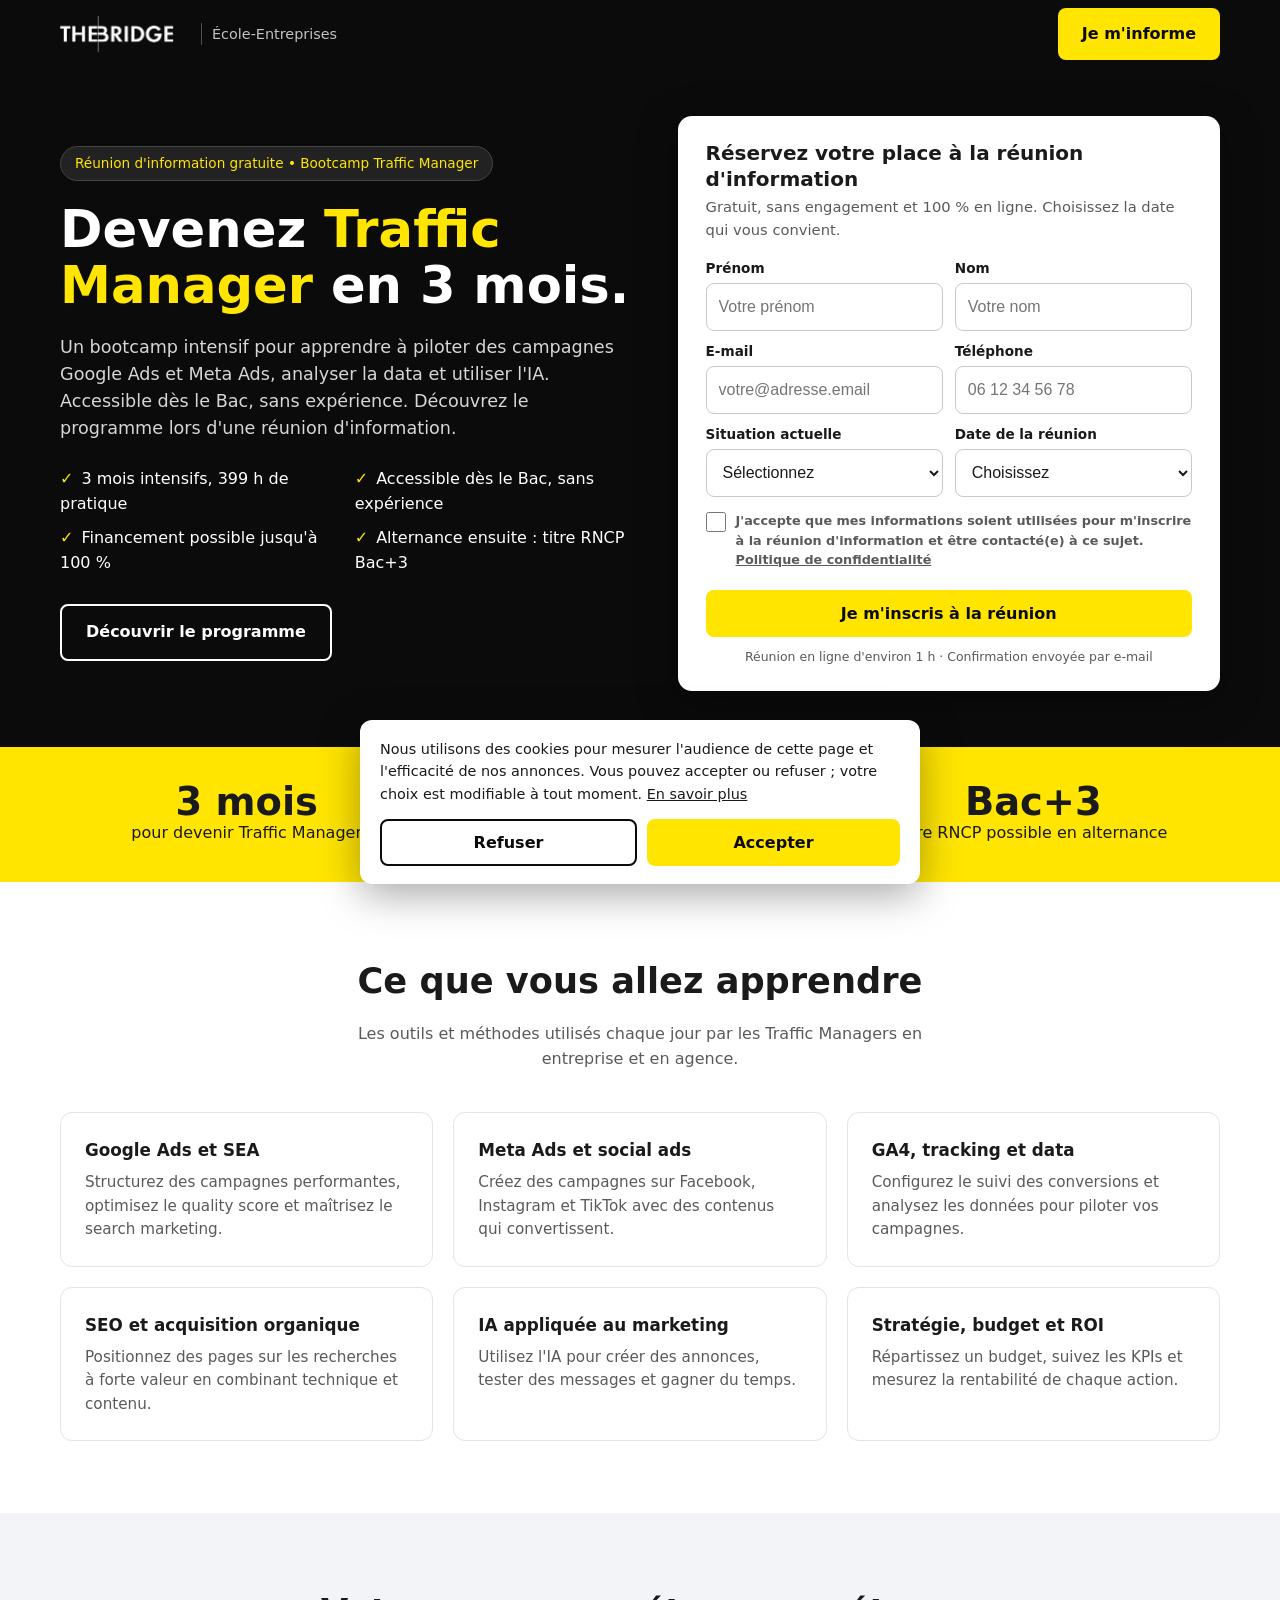
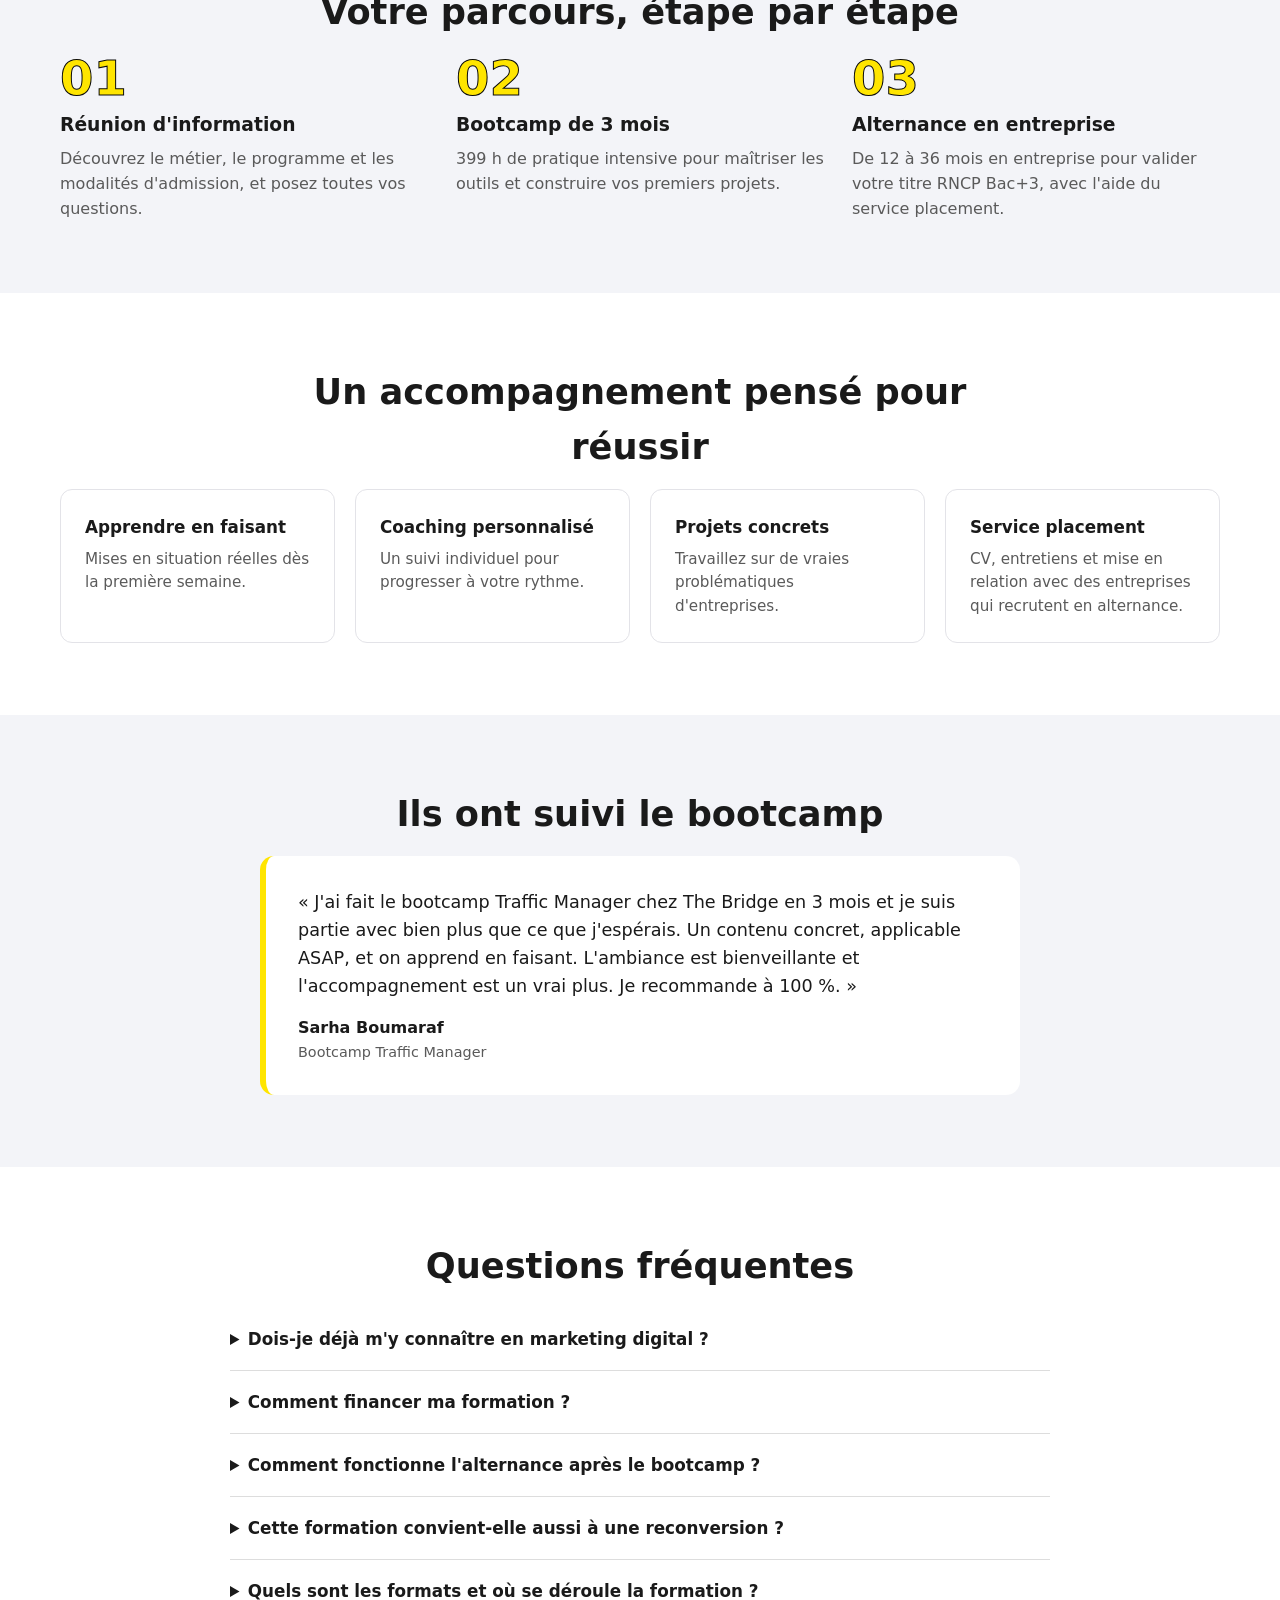
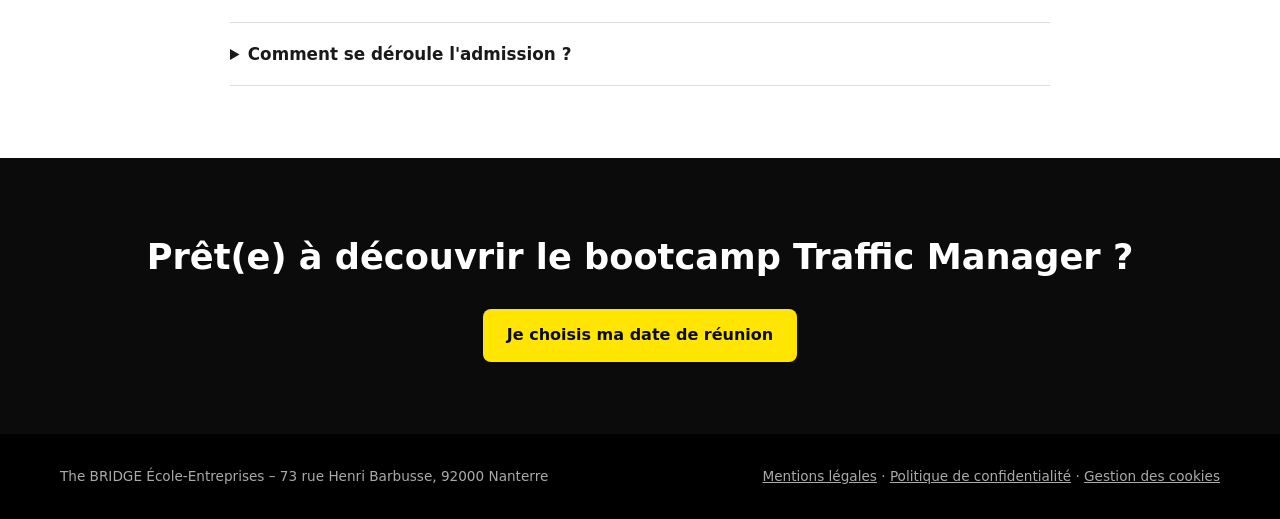
<file: index.html>
<!doctype html>
<html lang="fr">
<head>
<meta charset="utf-8">
<meta name="viewport" content="width=device-width, initial-scale=1">
<title>Bootcamp Traffic Manager en 3 mois | Réunion d'information The BRIDGE</title>
<meta name="description" content="Bootcamp Traffic Manager : 3 mois intensifs pour apprendre Google Ads, Meta Ads, GA4 et l'IA, accessible dès le Bac. Inscrivez-vous à la réunion d'information gratuite.">

<!-- TRACKING : GA4, Google Ads et Hotjar se configurent dans consent.js (bandeau cookies + Consent Mode v2) -->
<script src="consent.js"></script>

<link rel="stylesheet" href="style.css">
</head>
<body>

<header>
  <div class="wrap">
    <a class="logo" href="#"><img src="images/logo-the-bridge.avif" alt="The BRIDGE" width="127" height="64"><span>École-Entreprises</span></a>
    <a class="btn" href="#inscription" data-track="cta_header">Je m'informe</a>
  </div>
</header>

<main>
<!-- Offre mise en avant : Bootcamp Traffic Manager (objectif du groupe 2), alternance présentée comme suite possible. Arguments à faire valider par l'équipe commerciale. -->
<section class="hero">
  <div class="wrap">
    <div>
      <div class="badge">Réunion d'information gratuite • Bootcamp Traffic Manager</div>
      <h1>Devenez <em>Traffic Manager</em> en 3 mois.</h1>
      <p class="lead">Un bootcamp intensif pour apprendre à piloter des campagnes Google Ads et Meta Ads, analyser la data et utiliser l'IA. Accessible dès le Bac, sans expérience. Découvrez le programme lors d'une réunion d'information.</p>
      <ul class="points">
        <li>3 mois intensifs, 399 h de pratique</li>
        <li>Accessible dès le Bac, sans expérience</li>
        <li>Financement possible jusqu'à 100 %</li>
        <li>Alternance ensuite : titre RNCP Bac+3</li>
      </ul>
      <a class="btn btn-contour" href="#programme" data-track="cta_programme">Découvrir le programme</a>
    </div>

    <div class="card" id="inscription">
      <div id="formBloc">
        <h2>Réservez votre place à la réunion d'information</h2>
        <p class="sub">Gratuit, sans engagement et 100 % en ligne. Choisissez la date qui vous convient.</p>
        <form id="form" novalidate>
          <div class="row">
            <div><label for="prenom">Prénom</label><input id="prenom" name="prenom" required autocomplete="given-name" placeholder="Votre prénom"></div>
            <div><label for="nom">Nom</label><input id="nom" name="nom" required autocomplete="family-name" placeholder="Votre nom"></div>
          </div>
          <div class="row duo">
            <div><label for="email">E-mail</label><input id="email" name="email" type="email" required autocomplete="email" placeholder="votre@adresse.email"></div>
            <div><label for="tel">Téléphone</label><input id="tel" name="tel" type="tel" required autocomplete="tel" placeholder="06 12 34 56 78"></div>
          </div>
          <div class="row duo">
            <div><label for="situation">Situation actuelle</label>
              <select id="situation" name="situation" required>
                <option value="">Sélectionnez</option>
                <option value="lyceen">Lycéen(ne) / Terminale</option>
                <option value="etudiant">Étudiant(e)</option>
                <option value="jeune_diplome">Jeune diplômé(e)</option>
                <option value="demandeur_emploi">Demandeur(se) d'emploi</option>
                <option value="salarie">Salarié(e)</option>
                <option value="autre">Autre</option>
              </select></div>
            <div><label for="date">Date de la réunion</label>
              <!-- Rythme officiel de l'école : réunions en ligne tous les mercredis à 16h30 (dates à confirmer avec l'équipe commerciale) -->
              <select id="date" name="date" required>
                <option value="">Choisissez</option>
                <option value="2026-10-14 16:30">Mercredi 14 oct. – 16h30</option>
                <option value="2026-10-21 16:30">Mercredi 21 oct. – 16h30</option>
                <option value="2026-10-28 16:30">Mercredi 28 oct. – 16h30</option>
                <option value="2026-11-04 16:30">Mercredi 4 nov. – 16h30</option>
                <option value="2026-11-18 16:30">Mercredi 18 nov. – 16h30</option>
              </select></div>
          </div>
          <label class="check"><input type="checkbox" id="rgpd" name="rgpd" required> <span>J'accepte que mes informations soient utilisées pour m'inscrire à la réunion d'information et être contacté(e) à ce sujet. <a href="confidentialite.html">Politique de confidentialité</a></span></label>
          <!-- Source du lead (remplis automatiquement depuis l'URL par script.js) -->
          <input type="hidden" name="utm_source">
          <input type="hidden" name="utm_medium">
          <input type="hidden" name="utm_campaign">
          <input type="hidden" name="utm_content">
          <input type="hidden" name="utm_term">
          <input type="hidden" name="gclid">
          <p class="erreur" id="formErreur" role="alert"></p>
          <button class="btn" type="submit">Je m'inscris à la réunion</button>
          <p class="mini">Réunion en ligne d'environ 1 h · Confirmation envoyée par e-mail</p>
        </form>
      </div>
    </div>
  </div>
</section>

<div class="stats">
  <div class="wrap">
    <div><b>3 mois</b>pour devenir Traffic Manager</div>
    <div><b>399 h</b>de pratique sur des projets concrets</div>
    <div><b>Bac+3</b>titre RNCP possible en alternance</div>
  </div>
</div>

<section class="bloc" id="programme">
  <div class="wrap">
    <h2 class="titre">Ce que vous allez apprendre</h2>
    <p class="intro">Les outils et méthodes utilisés chaque jour par les Traffic Managers en entreprise et en agence.</p>
    <div class="grille">
      <div class="carte"><h3>Google Ads et SEA</h3><p>Structurez des campagnes performantes, optimisez le quality score et maîtrisez le search marketing.</p></div>
      <div class="carte"><h3>Meta Ads et social ads</h3><p>Créez des campagnes sur Facebook, Instagram et TikTok avec des contenus qui convertissent.</p></div>
      <div class="carte"><h3>GA4, tracking et data</h3><p>Configurez le suivi des conversions et analysez les données pour piloter vos campagnes.</p></div>
      <div class="carte"><h3>SEO et acquisition organique</h3><p>Positionnez des pages sur les recherches à forte valeur en combinant technique et contenu.</p></div>
      <div class="carte"><h3>IA appliquée au marketing</h3><p>Utilisez l'IA pour créer des annonces, tester des messages et gagner du temps.</p></div>
      <div class="carte"><h3>Stratégie, budget et ROI</h3><p>Répartissez un budget, suivez les KPIs et mesurez la rentabilité de chaque action.</p></div>
    </div>
  </div>
</section>

<section class="bloc gris" id="parcours">
  <div class="wrap">
    <h2 class="titre">Votre parcours, étape par étape</h2>
    <div class="etapes">
      <div class="etape"><div class="n">01</div><h3>Réunion d'information</h3><p>Découvrez le métier, le programme et les modalités d'admission, et posez toutes vos questions.</p></div>
      <div class="etape"><div class="n">02</div><h3>Bootcamp de 3 mois</h3><p>399 h de pratique intensive pour maîtriser les outils et construire vos premiers projets.</p></div>
      <div class="etape"><div class="n">03</div><h3>Alternance en entreprise</h3><p>De 12 à 36 mois en entreprise pour valider votre titre RNCP Bac+3, avec l'aide du service placement.</p></div>
    </div>
  </div>
</section>

<section class="bloc">
  <div class="wrap">
    <h2 class="titre">Un accompagnement pensé pour réussir</h2>
    <div class="grille grille-4">
      <div class="carte"><h3>Apprendre en faisant</h3><p>Mises en situation réelles dès la première semaine.</p></div>
      <div class="carte"><h3>Coaching personnalisé</h3><p>Un suivi individuel pour progresser à votre rythme.</p></div>
      <div class="carte"><h3>Projets concrets</h3><p>Travaillez sur de vraies problématiques d'entreprises.</p></div>
      <div class="carte"><h3>Service placement</h3><p>CV, entretiens et mise en relation avec des entreprises qui recrutent en alternance.</p></div>
    </div>
  </div>
</section>

<!-- Témoignage publié sur the-bridge-ecole.fr : reprise à faire valider par l'école -->
<section class="bloc gris temoignage">
  <div class="wrap">
    <h2 class="titre">Ils ont suivi le bootcamp</h2>
    <figure>
      <blockquote>« J'ai fait le bootcamp Traffic Manager chez The Bridge en 3 mois et je suis partie avec bien plus que ce que j'espérais. Un contenu concret, applicable ASAP, et on apprend en faisant. L'ambiance est bienveillante et l'accompagnement est un vrai plus. Je recommande à 100 %. »</blockquote>
      <figcaption><b>Sarha Boumaraf</b>Bootcamp Traffic Manager</figcaption>
    </figure>
  </div>
</section>

<section class="bloc" id="faq">
  <div class="wrap">
    <h2 class="titre">Questions fréquentes</h2>
    <!-- Réponses rédigées à partir du site the-bridge-ecole.fr (page Formation Traffic Manager & IA), à faire valider par l'école -->
    <details><summary>Dois-je déjà m'y connaître en marketing digital ?</summary><p>Non. Le bootcamp accueille les candidatures de tous les niveaux et aucune compétence technique préalable n'est exigée. Le niveau d'admission est le Bac. Ce qui compte surtout : la curiosité, la capacité d'analyse, l'aisance à l'oral, l'esprit d'équipe et une bonne culture digitale.</p></details>
    <details><summary>Comment financer ma formation ?</summary><p>La formation peut être financée jusqu'à 100 % selon votre situation. Plusieurs dispositifs sont mobilisables : CPF (Compte personnel de formation), AIF et POEI pour les demandeurs d'emploi inscrits à France Travail, CSP en cas de licenciement économique, Transitions Pro pour les salariés qui souhaitent changer de métier, financement personnel (cumulable) ou prêt étudiant à taux avantageux grâce au partenariat avec la Société Générale. Un conseiller étudie avec vous la solution adaptée lors de la réunion d'information.</p></details>
    <details><summary>Comment fonctionne l'alternance après le bootcamp ?</summary><p>Après les 3 mois de bootcamp, vous poursuivez en alternance de 12 à 36 mois pour obtenir un titre RNCP de niveau 6 (Bac+3), ou de 24 mois pour un titre RNCP de niveau 7, reconnus par l'État. Vous alternez entre l'école et une entreprise, et le service placement de l'école vous accompagne dans la recherche de votre entreprise d'accueil.</p></details>
    <details><summary>Cette formation convient-elle aussi à une reconversion ?</summary><p>Oui. Le bootcamp s'adresse aux post-bac, étudiants diplômés, demandeurs d'emploi, personnes en reconversion et freelances, quelle que soit leur expérience professionnelle antérieure.</p></details>
    <details><summary>Quels sont les formats et où se déroule la formation ?</summary><p>Le bootcamp se suit à temps plein (399 h sur 3 mois), en présentiel, à distance ou en hybride. Le campus se situe au 73 rue Henri Barbusse, 92000 Nanterre. Trois rentrées sont proposées chaque année : en février, mai et septembre.</p></details>
    <details><summary>Comment se déroule l'admission ?</summary><p>Vous déposez votre candidature en ligne, puis vous échangez par téléphone avec le service admission. L'école examine votre candidature et vous donne une réponse, puis votre inscription est confirmée après signature du contrat. L'ensemble du processus prend entre 1 et 2 semaines.</p></details>
  </div>
</section>

<section class="final">
  <h2>Prêt(e) à découvrir le bootcamp Traffic Manager ?</h2>
  <a class="btn" href="#inscription" data-track="cta_final">Je choisis ma date de réunion</a>
</section>
</main>

<footer>
  <div class="wrap">
    <div>The BRIDGE École-Entreprises – 73 rue Henri Barbusse, 92000 Nanterre</div>
    <div><a href="mentions-legales.html">Mentions légales</a> · <a href="confidentialite.html">Politique de confidentialité</a> · <a href="#" data-cookies>Gestion des cookies</a></div>
  </div>
</footer>

<script src="script.js"></script>
</body>
</html>
</file>
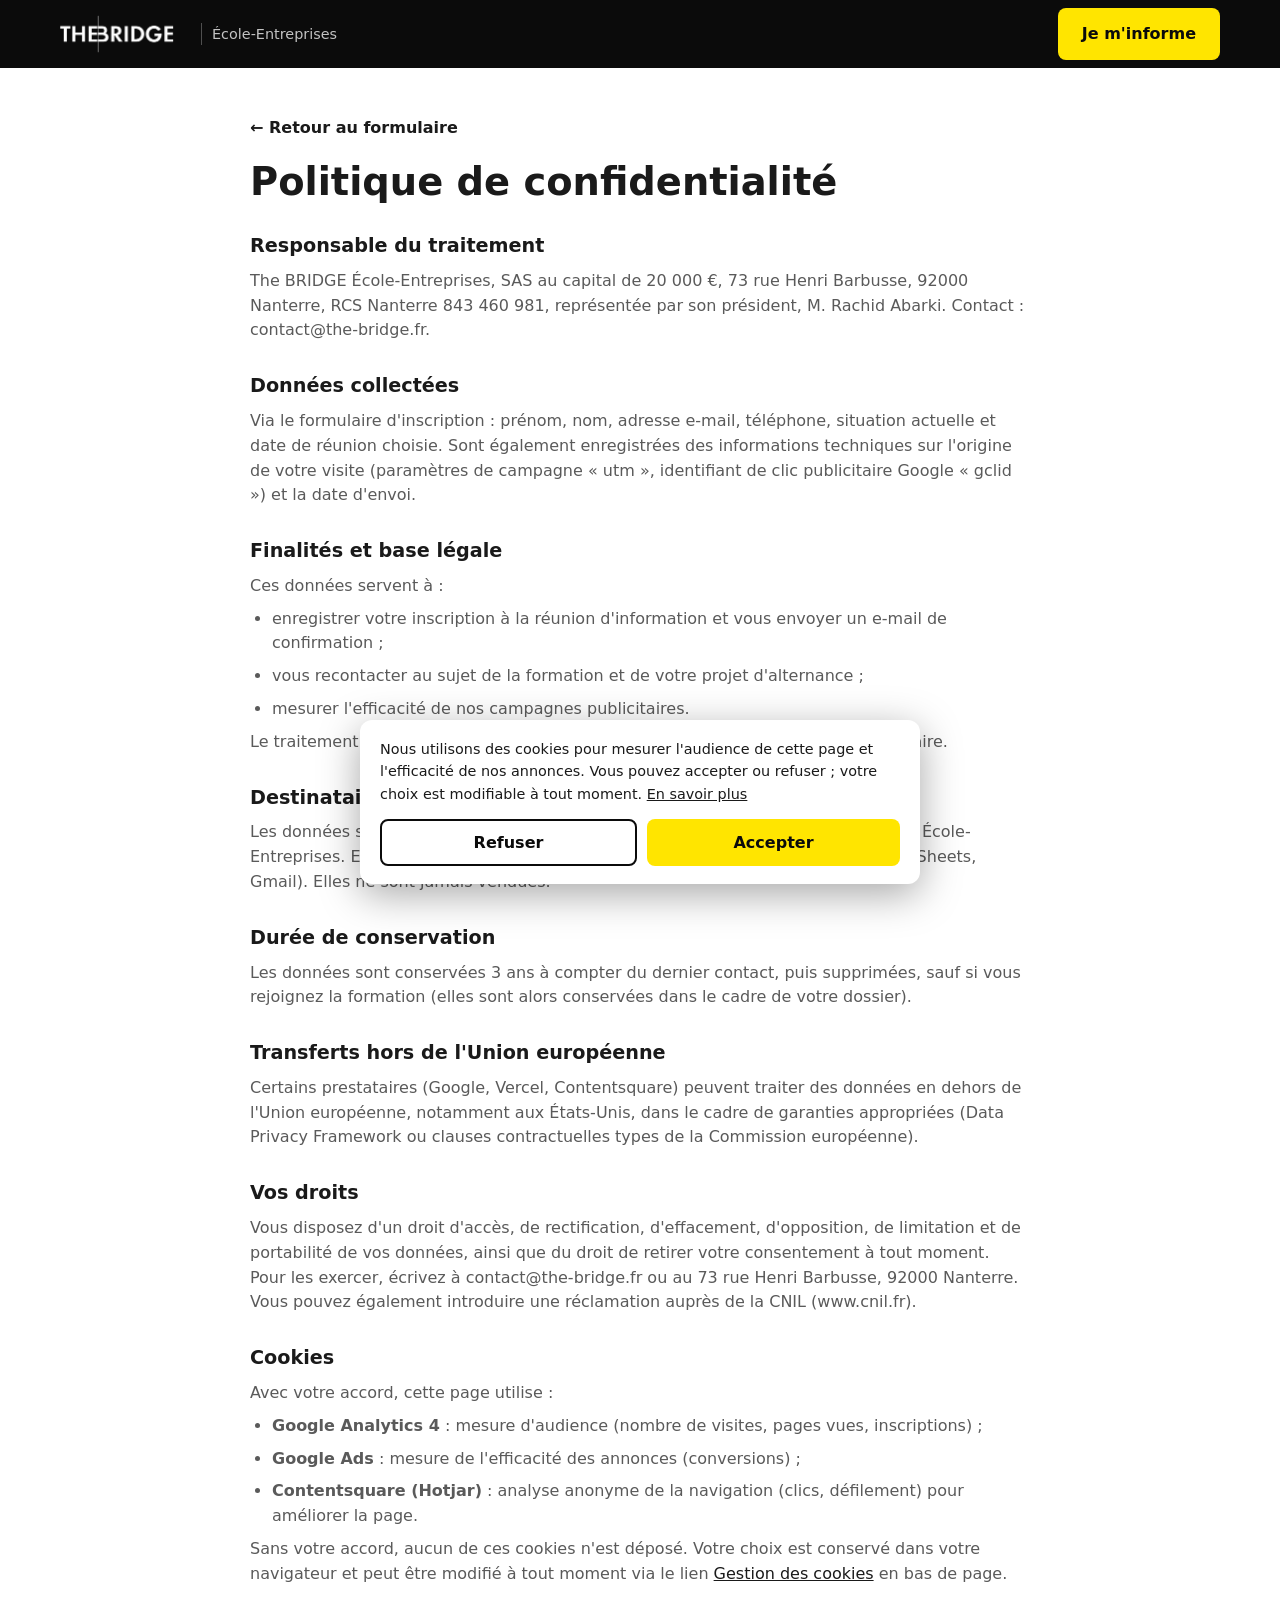
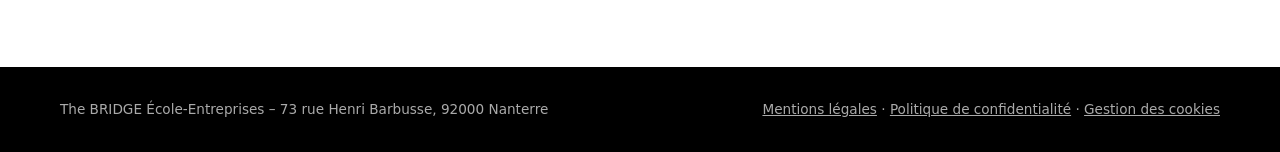
<file: confidentialite.html>
<!doctype html>
<html lang="fr">
<head>
<meta charset="utf-8">
<meta name="viewport" content="width=device-width, initial-scale=1">
<title>Politique de confidentialité – The BRIDGE École-Entreprises</title>
<meta name="robots" content="noindex">
<script src="consent.js"></script>
<link rel="stylesheet" href="style.css">
</head>
<body>

<header>
  <div class="wrap">
    <a class="logo" href="index.html"><img src="images/logo-the-bridge.avif" alt="The BRIDGE" width="127" height="64"><span>École-Entreprises</span></a>
    <a class="btn" href="index.html#inscription">Je m'informe</a>
  </div>
</header>

<!-- Basée sur la politique de confidentialité de the-bridge-ecole.fr, adaptée à cette page : à faire valider par l'école -->
<main class="legal">
  <div class="wrap">
    <p class="retour"><a href="index.html#inscription" data-retour>← Retour au formulaire</a></p>
    <h1>Politique de confidentialité</h1>

    <h2>Responsable du traitement</h2>
    <p>The BRIDGE École-Entreprises, SAS au capital de 20 000 €, 73 rue Henri Barbusse, 92000 Nanterre, RCS Nanterre 843 460 981, représentée par son président, M. Rachid Abarki. Contact : contact@the-bridge.fr.</p>

    <h2>Données collectées</h2>
    <p>Via le formulaire d'inscription : prénom, nom, adresse e-mail, téléphone, situation actuelle et date de réunion choisie. Sont également enregistrées des informations techniques sur l'origine de votre visite (paramètres de campagne « utm », identifiant de clic publicitaire Google « gclid ») et la date d'envoi.</p>

    <h2>Finalités et base légale</h2>
    <p>Ces données servent à :</p>
    <ul>
      <li>enregistrer votre inscription à la réunion d'information et vous envoyer un e-mail de confirmation ;</li>
      <li>vous recontacter au sujet de la formation et de votre projet d'alternance ;</li>
      <li>mesurer l'efficacité de nos campagnes publicitaires.</li>
    </ul>
    <p>Le traitement repose sur votre consentement, donné en cochant la case du formulaire.</p>

    <h2>Destinataires</h2>
    <p>Les données sont destinées aux équipes admission et commerciale de The BRIDGE École-Entreprises. Elles sont stockées et traitées à l'aide des services de Google (Google Sheets, Gmail). Elles ne sont jamais vendues.</p>

    <h2>Durée de conservation</h2>
    <p>Les données sont conservées 3 ans à compter du dernier contact, puis supprimées, sauf si vous rejoignez la formation (elles sont alors conservées dans le cadre de votre dossier).</p>

    <h2>Transferts hors de l'Union européenne</h2>
    <p>Certains prestataires (Google, Vercel, Contentsquare) peuvent traiter des données en dehors de l'Union européenne, notamment aux États-Unis, dans le cadre de garanties appropriées (Data Privacy Framework ou clauses contractuelles types de la Commission européenne).</p>

    <h2>Vos droits</h2>
    <p>Vous disposez d'un droit d'accès, de rectification, d'effacement, d'opposition, de limitation et de portabilité de vos données, ainsi que du droit de retirer votre consentement à tout moment. Pour les exercer, écrivez à contact@the-bridge.fr ou au 73 rue Henri Barbusse, 92000 Nanterre. Vous pouvez également introduire une réclamation auprès de la CNIL (www.cnil.fr).</p>

    <h2 id="cookies">Cookies</h2>
    <p>Avec votre accord, cette page utilise :</p>
    <ul>
      <li><b>Google Analytics 4</b> : mesure d'audience (nombre de visites, pages vues, inscriptions) ;</li>
      <li><b>Google Ads</b> : mesure de l'efficacité des annonces (conversions) ;</li>
      <li><b>Contentsquare (Hotjar)</b> : analyse anonyme de la navigation (clics, défilement) pour améliorer la page.</li>
    </ul>
    <p>Sans votre accord, aucun de ces cookies n'est déposé. Votre choix est conservé dans votre navigateur et peut être modifié à tout moment via le lien <a href="#" data-cookies>Gestion des cookies</a> en bas de page.</p>
  </div>
</main>

<footer>
  <div class="wrap">
    <div>The BRIDGE École-Entreprises – 73 rue Henri Barbusse, 92000 Nanterre</div>
    <div><a href="mentions-legales.html">Mentions légales</a> · <a href="confidentialite.html">Politique de confidentialité</a> · <a href="#" data-cookies>Gestion des cookies</a></div>
  </div>
</footer>

</body>
</html>
</file>
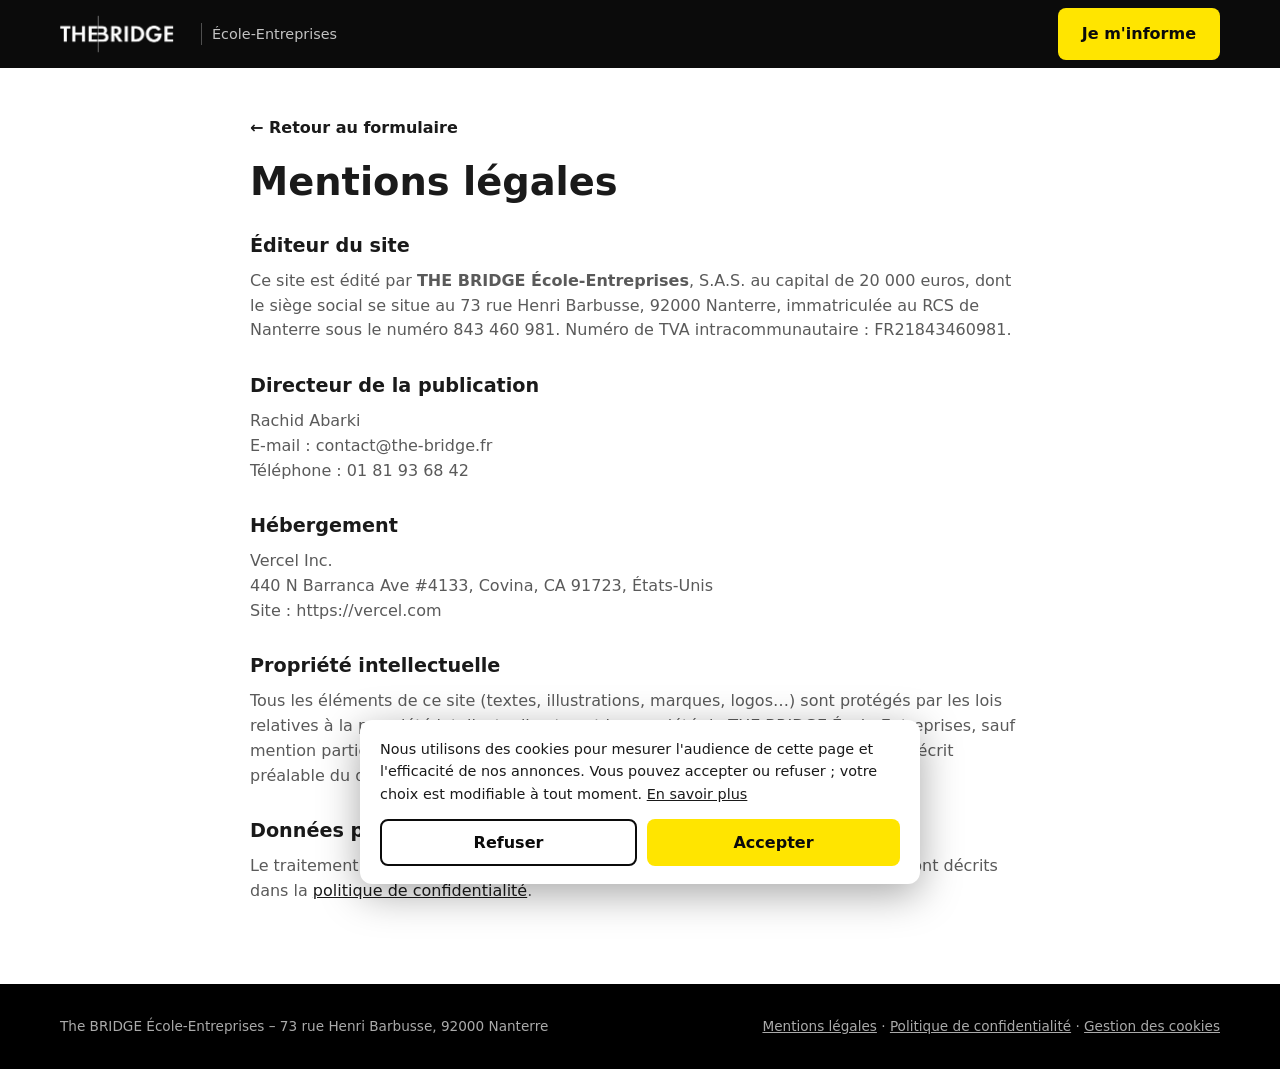
<file: mentions-legales.html>
<!doctype html>
<html lang="fr">
<head>
<meta charset="utf-8">
<meta name="viewport" content="width=device-width, initial-scale=1">
<title>Mentions légales – The BRIDGE École-Entreprises</title>
<meta name="robots" content="noindex">
<script src="consent.js"></script>
<link rel="stylesheet" href="style.css">
</head>
<body>

<header>
  <div class="wrap">
    <a class="logo" href="index.html"><img src="images/logo-the-bridge.avif" alt="The BRIDGE" width="127" height="64"><span>École-Entreprises</span></a>
    <a class="btn" href="index.html#inscription">Je m'informe</a>
  </div>
</header>

<!-- Informations reprises des mentions légales de the-bridge-ecole.fr : à faire valider par l'école -->
<main class="legal">
  <div class="wrap">
    <p class="retour"><a href="index.html#inscription" data-retour>← Retour au formulaire</a></p>
    <h1>Mentions légales</h1>

    <h2>Éditeur du site</h2>
    <p>Ce site est édité par <b>THE BRIDGE École-Entreprises</b>, S.A.S. au capital de 20 000 euros, dont le siège social se situe au 73 rue Henri Barbusse, 92000 Nanterre, immatriculée au RCS de Nanterre sous le numéro 843 460 981. Numéro de TVA intracommunautaire : FR21843460981.</p>

    <h2>Directeur de la publication</h2>
    <p>Rachid Abarki<br>
    E-mail : contact@the-bridge.fr<br>
    Téléphone : 01 81 93 68 42</p>

    <h2>Hébergement</h2>
    <p>Vercel Inc.<br>
    440 N Barranca Ave #4133, Covina, CA 91723, États-Unis<br>
    Site : https://vercel.com</p>

    <h2>Propriété intellectuelle</h2>
    <p>Tous les éléments de ce site (textes, illustrations, marques, logos…) sont protégés par les lois relatives à la propriété intellectuelle et sont la propriété de THE BRIDGE École-Entreprises, sauf mention particulière. Toute reproduction, même partielle, est interdite sans accord écrit préalable du directeur de la publication.</p>

    <h2>Données personnelles et cookies</h2>
    <p>Le traitement des données collectées via le formulaire et l'utilisation des cookies sont décrits dans la <a href="confidentialite.html">politique de confidentialité</a>.</p>
  </div>
</main>

<footer>
  <div class="wrap">
    <div>The BRIDGE École-Entreprises – 73 rue Henri Barbusse, 92000 Nanterre</div>
    <div><a href="mentions-legales.html">Mentions légales</a> · <a href="confidentialite.html">Politique de confidentialité</a> · <a href="#" data-cookies>Gestion des cookies</a></div>
  </div>
</footer>

</body>
</html>
</file>
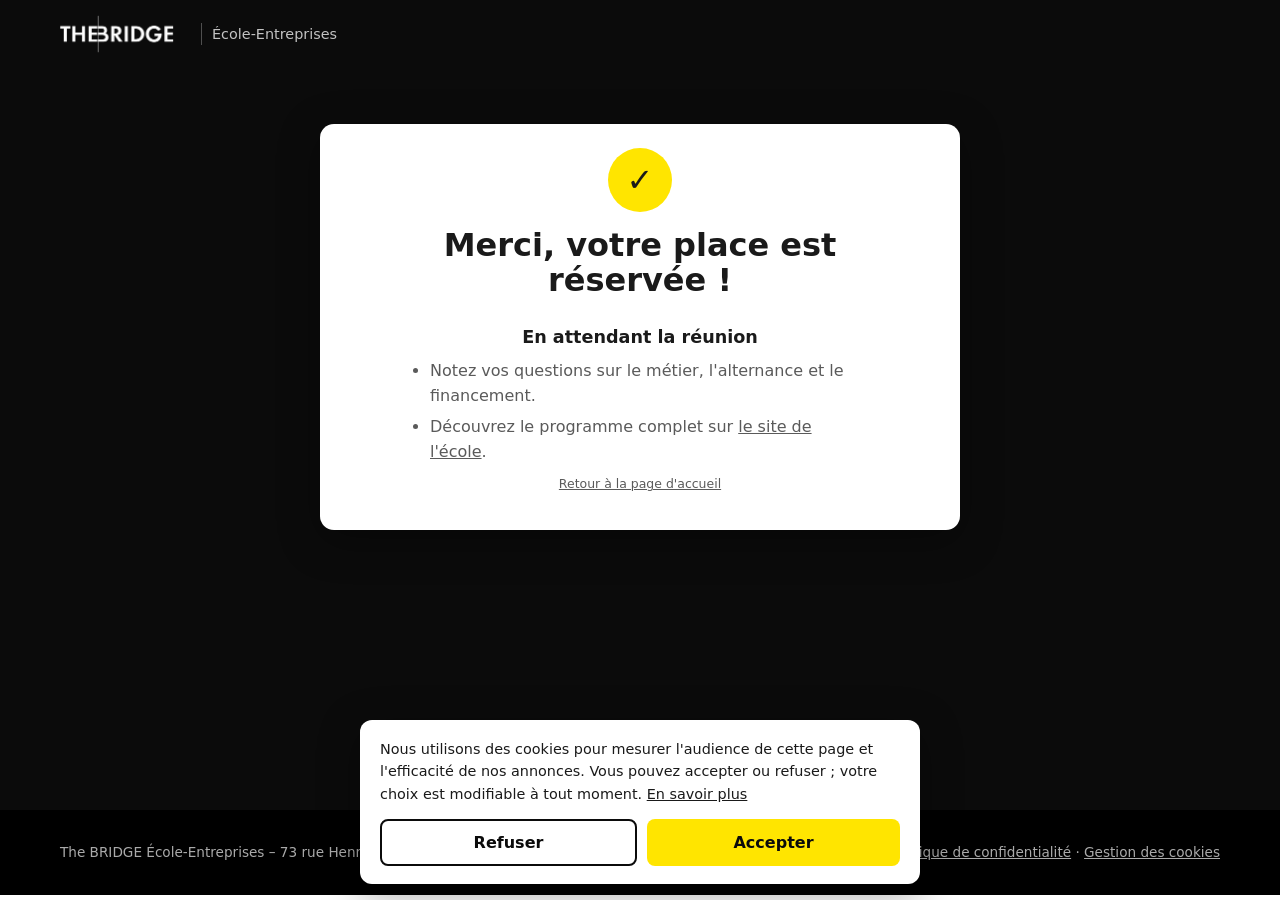
<file: merci.html>
<!doctype html>
<html lang="fr">
<head>
<meta charset="utf-8">
<meta name="viewport" content="width=device-width, initial-scale=1">
<title>Inscription confirmée – Réunion d'information The BRIDGE</title>
<meta name="robots" content="noindex">

<!-- TRACKING : configuré dans consent.js.
     Dans Google Ads, cette page peut aussi servir de conversion « chargement de page » (URL contenant merci.html). -->
<script src="consent.js"></script>

<link rel="stylesheet" href="style.css">
</head>
<body>

<header>
  <div class="wrap">
    <a class="logo" href="index.html"><img src="images/logo-the-bridge.avif" alt="The BRIDGE" width="127" height="64"><span>École-Entreprises</span></a>
  </div>
</header>

<main class="merci-page">
  <div class="wrap">
    <div class="card merci-card">
      <div class="merci-icone" aria-hidden="true">✓</div>
      <h1>Merci<span id="merciPrenom"></span>, votre place est réservée&nbsp;!</h1>
      <div id="merciDetail" hidden>
        <p class="merci-date">Réunion d'information : <b id="merciDate"></b></p>
        <p>Un e-mail de confirmation vient de vous être envoyé avec toutes les informations. Pensez à vérifier vos spams.</p>
      </div>
      <a class="btn" id="agenda" href="#" data-track="ajout_agenda" hidden>Ajouter à mon agenda Google</a>

      <h2>En attendant la réunion</h2>
      <ul class="merci-liste">
        <li>Notez vos questions sur le métier, l'alternance et le financement.</li>
        <li>Découvrez le programme complet sur <a href="https://www.the-bridge-ecole.fr/nos-formations/formations-acquisition-de-trafic/bootcamp/formation-traffic-management-ia" data-track="site_ecole">le site de l'école</a>.</li>
      </ul>
      <p class="mini"><a href="index.html">Retour à la page d'accueil</a></p>
    </div>
  </div>
</main>

<footer>
  <div class="wrap">
    <div>The BRIDGE École-Entreprises – 73 rue Henri Barbusse, 92000 Nanterre</div>
    <div><a href="mentions-legales.html">Mentions légales</a> · <a href="confidentialite.html">Politique de confidentialité</a> · <a href="#" data-cookies>Gestion des cookies</a></div>
  </div>
</footer>

<script src="script.js"></script>
</body>
</html>
</file>
<file: style.css>
:root{--noir:#0b0b0b;--jaune:#ffe500;--gris:#f3f4f8;--texte:#1a1a1a;--doux:#5a5a5a}
*{box-sizing:border-box;margin:0;padding:0}
[hidden]{display:none!important}
html{scroll-behavior:smooth;-webkit-text-size-adjust:100%;text-size-adjust:100%}
body{font-family:system-ui,-apple-system,"Segoe UI",Roboto,sans-serif;color:var(--texte);background:#fff;line-height:1.55;overflow-wrap:break-word}
a{color:inherit}
.wrap{max-width:1200px;margin:0 auto;padding:0 20px}
header{background:var(--noir);color:#fff}
header .wrap{display:flex;align-items:center;justify-content:space-between;height:68px}
.logo{display:flex;align-items:center;text-decoration:none;color:#fff}
.logo img{display:block;height:64px;width:auto}
.logo span{font-weight:400;opacity:.75;margin-left:14px;border-left:1px solid #666;padding-left:10px;font-size:.9rem}
.btn{font-family:inherit;display:inline-block;background:var(--jaune);color:var(--noir);font-weight:700;border:0;border-radius:8px;padding:14px 24px;font-size:1rem;cursor:pointer;text-decoration:none}
.btn:hover{filter:brightness(.95)}
.hero{background:var(--noir);color:#fff;padding:48px 0 56px}
.hero .wrap{display:grid;grid-template-columns:1.05fr 1fr;gap:48px;align-items:center}
.badge{display:inline-block;background:#222;border:1px solid #444;border-radius:999px;padding:6px 14px;font-size:.85rem;color:var(--jaune);margin-bottom:20px}
h1{font-size:clamp(2rem,4.5vw,3.2rem);line-height:1.1;margin-bottom:20px}
h1 em{font-style:normal;color:var(--jaune)}
.hero p.lead{font-size:1.1rem;color:#d6d6d6;margin-bottom:24px;max-width:560px}
.points{list-style:none;display:grid;grid-template-columns:1fr 1fr;gap:10px 20px;margin-bottom:28px}
.points li::before{content:"✓";color:var(--jaune);font-weight:800;margin-right:8px}
.card{background:#fff;color:var(--texte);border-radius:14px;padding:24px 28px;box-shadow:0 10px 40px rgba(0,0,0,.35)}
.card h2{font-size:1.25rem;line-height:1.3;margin-bottom:4px}
.card .sub{color:var(--doux);font-size:.92rem;margin-bottom:6px}
label{display:block;font-size:.85rem;font-weight:600;margin:10px 0 4px}
input,select{width:100%;padding:12px;border:1px solid #c9c9c9;border-radius:8px;font-size:16px;background:#fff;color:var(--texte);min-height:48px}
input:focus,select:focus{outline:2px solid var(--jaune);border-color:var(--noir)}
.row{display:grid;grid-template-columns:1fr 1fr;gap:12px}
.check{display:flex;gap:10px;align-items:flex-start;font-size:.8rem;color:var(--doux);margin-top:14px}
.check input{width:20px;height:20px;min-height:0;flex-shrink:0;margin-top:1px}
input[aria-invalid="true"],select[aria-invalid="true"]{border-color:#c0392b}
.check:has(input[aria-invalid="true"]){color:#c0392b}
.erreur{color:#c0392b;font-size:.85rem;margin-top:12px}
.erreur:empty{display:none}
.card .btn{width:100%;margin-top:16px}
.card .btn:disabled{opacity:.6;cursor:wait}
.mini{font-size:.78rem;color:var(--doux);margin-top:10px;text-align:center}
.stats{background:var(--jaune)}
.stats .wrap{display:grid;grid-template-columns:repeat(3,1fr);gap:20px;padding:36px 20px;text-align:center}
.stats b{display:block;font-size:2.4rem;line-height:1}
section.bloc{padding:72px 0}
section[id]{scroll-margin-top:20px}
section.bloc.gris{background:var(--gris)}
h2.titre{text-align:center;font-size:clamp(1.6rem,3vw,2.2rem);max-width:760px;margin:0 auto 14px}
p.intro{text-align:center;color:var(--doux);max-width:640px;margin:0 auto 40px}
.grille{display:grid;grid-template-columns:repeat(3,1fr);gap:20px}
.grille-4{grid-template-columns:repeat(auto-fit,minmax(220px,1fr))}
.carte{background:#fff;border:1px solid #e3e3e8;border-radius:12px;padding:24px}
.gris .carte{border-color:transparent}
.carte h3{font-size:1.05rem;margin-bottom:8px}
.carte p{color:var(--doux);font-size:.95rem}
.etapes{display:grid;grid-template-columns:repeat(3,1fr);gap:28px}
.etape .n{font-size:3rem;font-weight:800;color:var(--jaune);-webkit-text-stroke:1px var(--noir);line-height:1}
.etape h3{margin:8px 0}
.etape p{color:var(--doux)}
details{border-bottom:1px solid #ddd;padding:18px 0;max-width:820px;margin:0 auto}
summary{cursor:pointer;font-weight:600;font-size:1.05rem}
details p{margin-top:10px;color:var(--doux)}
.final{background:var(--noir);color:#fff;text-align:center;padding:72px 20px}
.final h2{font-size:clamp(1.6rem,3vw,2.2rem);margin-bottom:24px}
/* Témoignage */
.temoignage figure{max-width:760px;margin:0 auto;background:#fff;border-radius:14px;padding:32px;border-left:6px solid var(--jaune)}
.temoignage blockquote{font-size:1.1rem;line-height:1.6;margin-bottom:16px}
.temoignage figcaption{color:var(--doux);font-size:.9rem}
.temoignage figcaption b{display:block;color:var(--texte);font-size:1rem}
/* Page merci */
.merci-page{background:var(--noir);padding:56px 0 72px;min-height:calc(100vh - 68px - 90px)}
.merci-card{max-width:640px;margin:0 auto;text-align:center}
.merci-icone{width:64px;height:64px;border-radius:50%;background:var(--jaune);font-size:2rem;font-weight:800;line-height:64px;margin:0 auto 16px}
.merci-card h1{font-size:clamp(1.5rem,4vw,2rem);margin-bottom:16px}
.merci-card p{color:var(--doux);margin-bottom:12px}
.merci-date{font-size:1.1rem}
.merci-date b{color:var(--texte)}
.merci-card h2{font-size:1.1rem;margin:28px 0 10px}
.merci-liste{text-align:left;max-width:460px;margin:0 auto 8px;padding-left:20px;color:var(--doux)}
.merci-liste li{margin-bottom:6px}
/* Bandeau cookies */
.cookies{position:fixed;left:16px;right:16px;bottom:calc(16px + env(safe-area-inset-bottom,0px));z-index:50;max-width:560px;margin:0 auto;background:#fff;color:var(--texte);border-radius:12px;padding:18px 20px;box-shadow:0 10px 40px rgba(0,0,0,.35);font-size:.9rem}
.cookies p{margin-bottom:14px}
.cookies-boutons{display:flex;gap:10px}
.cookies-boutons .btn{flex:1;padding:12px 16px}
.btn-secondaire{background:#fff;border:2px solid var(--noir)}
.btn-contour{background:transparent;color:#fff;border:2px solid #fff}
.btn-contour:hover{background:#fff;color:var(--noir);filter:none}
/* Pages légales */
.legal{padding:48px 0 72px}
.legal .wrap{max-width:820px}
.legal .retour{margin-bottom:20px}
.legal .retour a{font-weight:600;text-decoration:none}
.legal h1{font-size:clamp(1.8rem,4vw,2.4rem);margin-bottom:24px}
.legal h2{font-size:1.2rem;margin:28px 0 8px}
.legal p,.legal li{color:var(--doux);margin-bottom:8px}
.legal ul{padding-left:22px}
.legal a{color:var(--texte)}
footer{background:#000;color:#aaa;font-size:.85rem;padding:32px 0}
footer .wrap{display:flex;justify-content:space-between;flex-wrap:wrap;gap:12px}
/* Tablette et grand téléphone */
@media (max-width:860px){
 header{position:sticky;top:0;z-index:10;box-shadow:0 2px 12px rgba(0,0,0,.3)}
 header .wrap{height:60px;gap:12px}
 header .btn{padding:10px 14px;font-size:.9rem;white-space:nowrap}
 #inscription,section[id]{scroll-margin-top:76px}
 .hero{padding:40px 0 48px}
 .hero .wrap{grid-template-columns:1fr;gap:32px}
 .grille,.grille-4{grid-template-columns:repeat(2,1fr)}
 .etapes,.stats .wrap{grid-template-columns:1fr}
 .stats .wrap{gap:24px;padding:28px 20px}
 section.bloc{padding:56px 0}
 p.intro{margin-bottom:28px}
 .final{padding:56px 20px}
}
/* Téléphone */
@media (max-width:600px){
 .wrap{padding:0 16px}
 .logo span{display:none}
 .logo img{height:54px}
 .duo{grid-template-columns:1fr;gap:0}
 .badge{font-size:.78rem}
 .hero p.lead{font-size:1rem}
 .points{grid-template-columns:1fr}
 .hero .btn{display:block;text-align:center}
 .card{padding:20px 16px;border-radius:12px}
 .grille,.grille-4{grid-template-columns:1fr}
 .grille{gap:14px}
 .carte{padding:20px}
 .etapes{gap:24px}
 .etape .n{font-size:2.4rem}
 .stats b{font-size:2rem}
 section.bloc{padding:44px 0}
 summary{font-size:1rem}
 .final{padding:44px 16px}
 .final .btn{display:block}
 .temoignage figure{padding:22px 18px}
 .temoignage blockquote{font-size:1rem}
 .merci-page{padding:32px 0 48px}
 footer .wrap{flex-direction:column;text-align:center}
 footer a{display:inline-block;padding:6px 0}
}
/* Petit téléphone (iPhone SE, anciens Android) */
@media (max-width:360px){
 .row{grid-template-columns:1fr;gap:0}
 header .btn{padding:9px 10px;font-size:.82rem}
 .logo img{height:46px}
}
</file>
